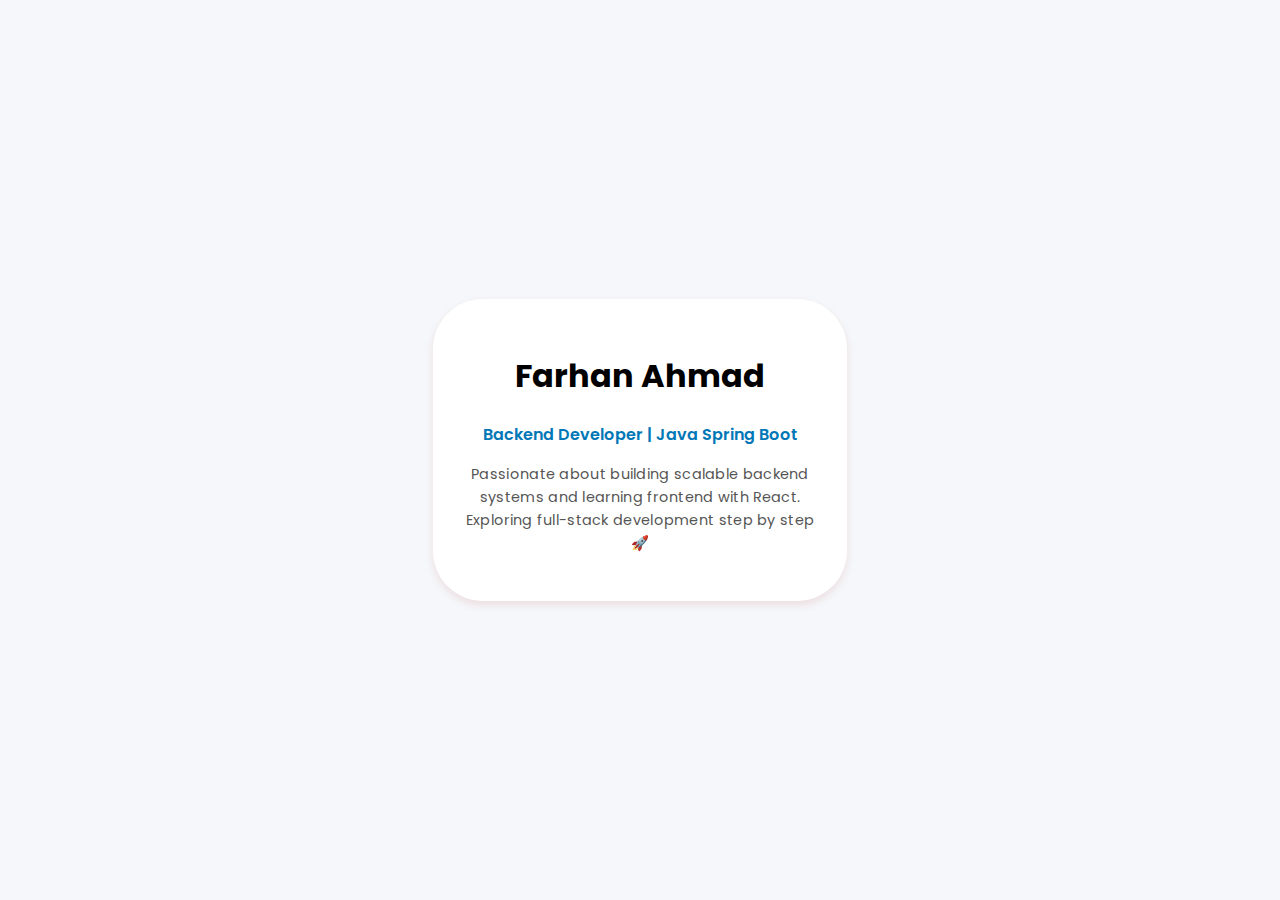
<file: Day 10/index.html>
<!DOCTYPE html>
<html lang="en">
<head>
  <meta charset="UTF-8">
  <meta name="viewport" content="width=device-width, initial-scale=1.0">
  <title>Bio Card</title>
  <link href="https://fonts.googleapis.com/css2?family=Poppins:wght@400;600&display=swap" rel="stylesheet">
  <link rel="stylesheet" href="style.css">
</head>
<body>
  <div class="card">
    <h1>Farhan Ahmad</h1>
    <h3>Backend Developer | Java Spring Boot</h3>
    <p>
      Passionate about building scalable backend systems and learning frontend with React.
      Exploring full-stack development step by step 🚀
    </p>
  </div>
</body>
</html>
</file>
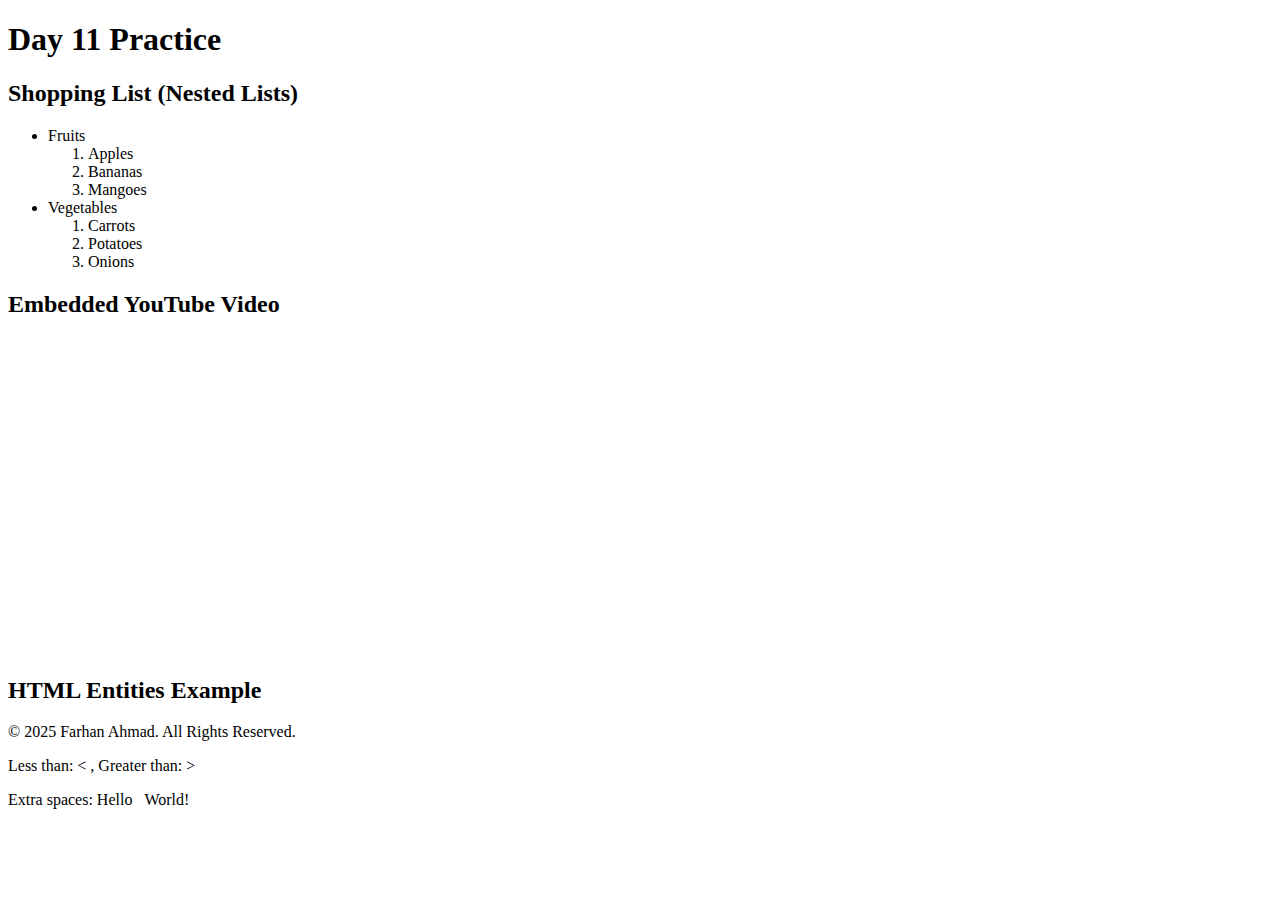
<file: Day 11/index.html>
<!DOCTYPE html>
<html lang="en">

<head>
    <meta charset="UTF-8">
    <meta name="viewport" content="width=device-width, initial-scale=1.0">
    <title>Day 11 - HTML Practice</title>
</head>

<body>
    <h1>Day 11 Practice</h1>

    <!-- Nested Lists -->
    <h2>Shopping List (Nested Lists)</h2>
    <ul>
        <li>Fruits
            <ol>
                <li>Apples</li>
                <li>Bananas</li>
                <li>Mangoes</li>
            </ol>
        </li>
        <li>Vegetables
            <ol>
                <li>Carrots</li>
                <li>Potatoes</li>
                <li>Onions</li>
            </ol>
        </li>
    </ul>

    <!-- Iframe Example -->
    <h2>Embedded YouTube Video</h2>
    <iframe width="560" height="315" src="https://www.youtube.com/embed/dQw4w9WgXcQ" title="YouTube video player"
        frameborder="0" allow="accelerometer; autoplay; clipboard-write; encrypted-media; gyroscope; picture-in-picture"
        allowfullscreen>
    </iframe>

    <!-- HTML Entities -->
    <h2>HTML Entities Example</h2>
    <p>&copy; 2025 Farhan Ahmad. All Rights Reserved.</p>
    <p>Less than: &lt; , Greater than: &gt;</p>
    <p>Extra spaces: Hello&nbsp;&nbsp;&nbsp;World!</p>
</body>

</html>
</file>
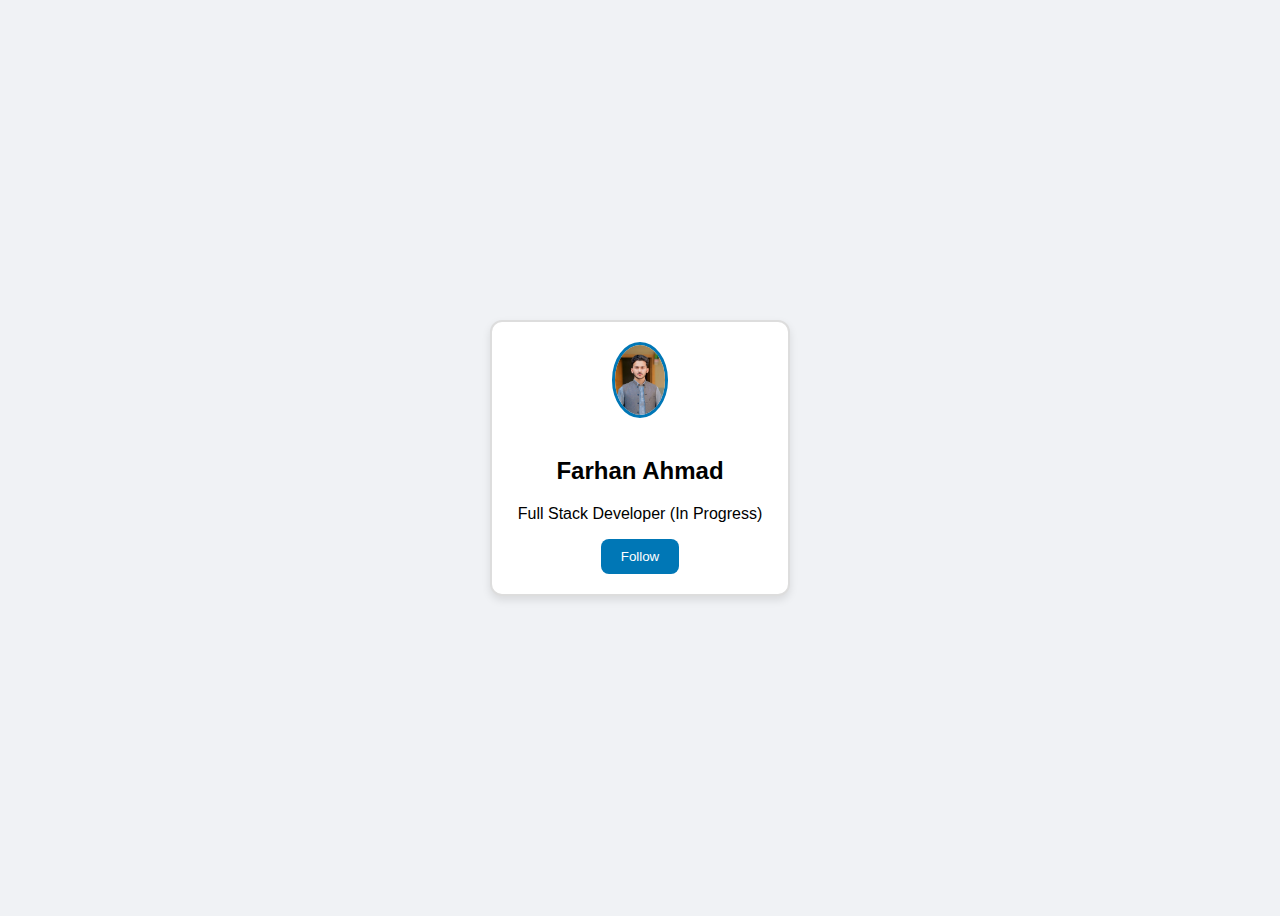
<file: Day 12/index.html>
<!DOCTYPE html>
<html lang="en">
<head>
    <meta charset="UTF-8">
    <meta name="viewport" content="width=device-width, initial-scale=1.0">
    <title>Day 12 - Box Model</title>
    <link rel="stylesheet" href="style.css">
</head>
<body>
    <div class="card">
        <img width="50" src="Pic.jpg" alt="Profile">
        <h2>Farhan Ahmad</h2>
        <p>Full Stack Developer (In Progress)</p>
        <button>Follow</button>
    </div>
</body>
</html>
</file>
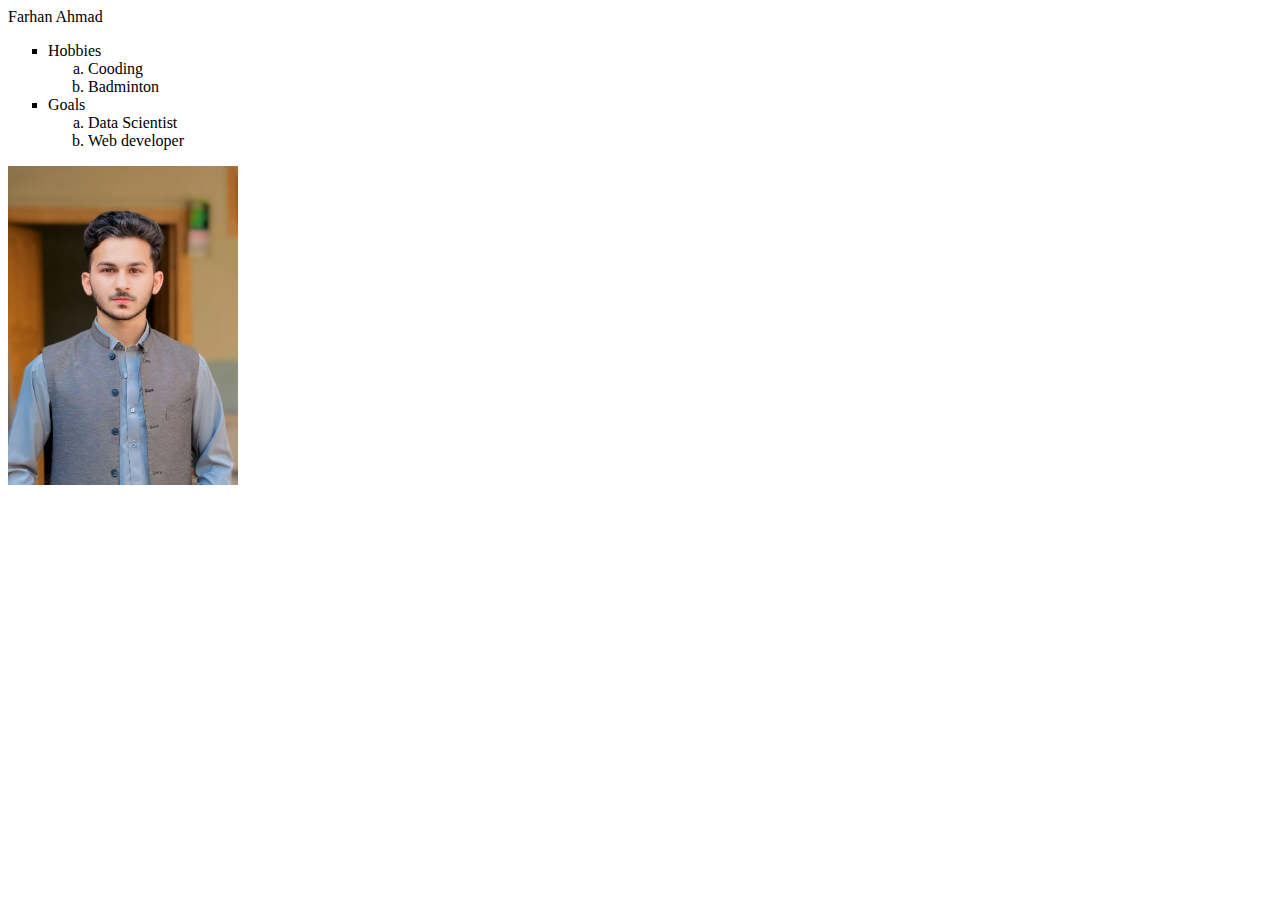
<file: Day 3/index.html>
<!DOCTYPE html>
<html lang="en">
<head>
    <meta charset="UTF-8">
    <meta name="viewport" content="width=device-width, initial-scale=1.0">
    <title>Day 3</title>
</head>
<body>
  <head>Farhan Ahmad</head>
      <ul type="square">
        <li>Hobbies</li>
         <ol type="a">
            <li>Cooding</li>
             <li>Badminton</li>
        </ol>
        <li>Goals</li>
        <ol type="a">
            <li>Data Scientist</li>
             <li>Web developer</li>
        </ol>
    </ul>

   
    <img width="230"  src="farhan.jpg" alt="">
 
</body>
</html>
</file>
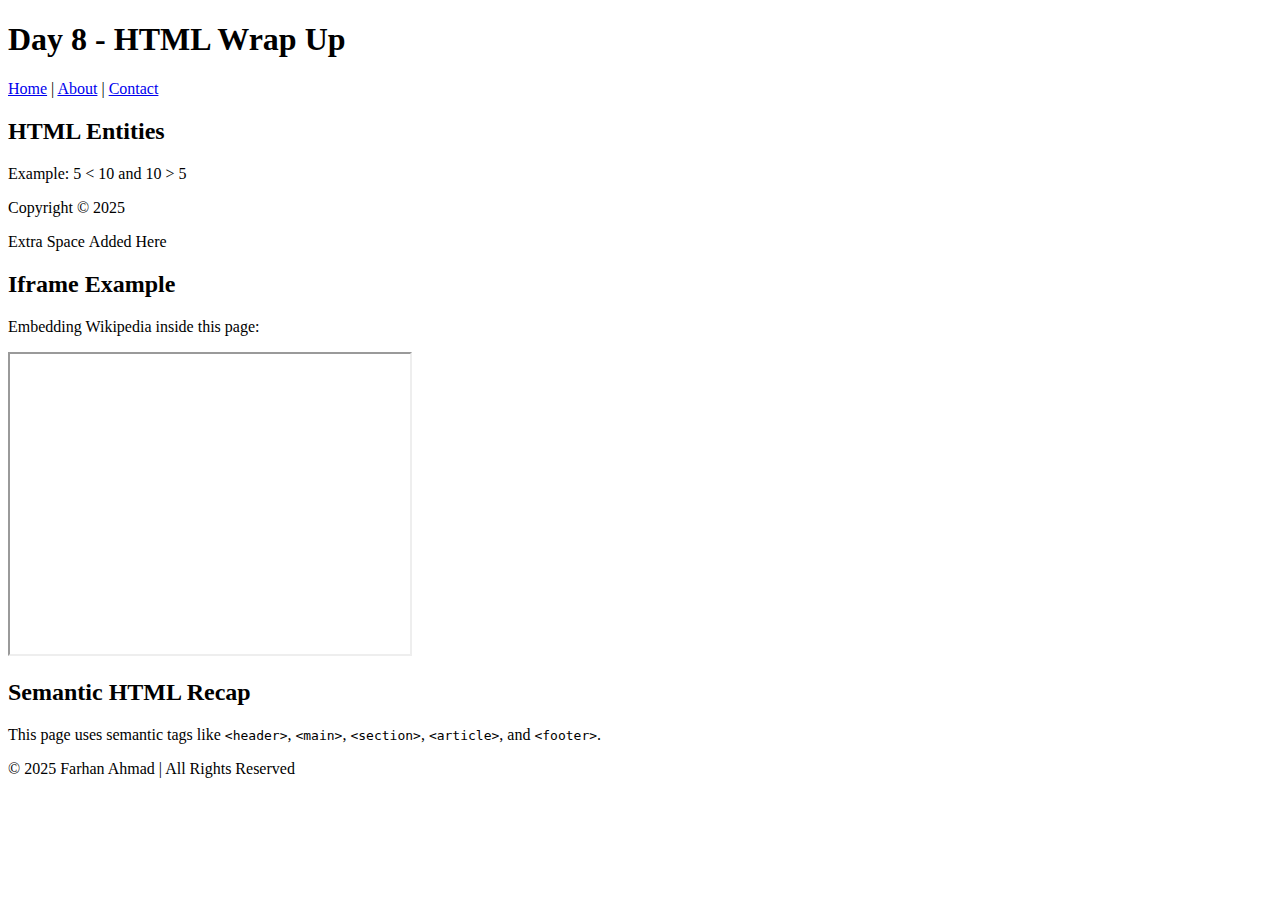
<file: Day 8/index.html>
<!DOCTYPE html>
<html lang="en">
<head>
    <meta charset="UTF-8">
    <meta name="viewport" content="width=device-width, initial-scale=1.0">
    <meta name="description" content="Day 8 practice project - HTML wrap up">
    <meta name="keywords" content="HTML, iframe, meta, entities, semantic">
    <meta name="author" content="Farhan Ahmad">
    <title>Day 8 - HTML Wrap Up</title>
</head>
<body>
 
    <header>
        <h1>Day 8 - HTML Wrap Up</h1>
        <nav>
            <a href="#">Home</a> |
            <a href="#">About</a> |
            <a href="#">Contact</a>
        </nav>
    </header>

    <main>
        <section>
            <h2>HTML Entities</h2>
            <p>Example: 5 &lt; 10 and 10 &gt; 5</p>
            <p>Copyright &copy; 2025</p>
            <p>Extra&nbsp;Space&nbsp;Added&nbsp;Here</p>
        </section>

        <section>
            <h2>Iframe Example</h2>
            <p>Embedding Wikipedia inside this page:</p>
            <iframe src="https://www.wikipedia.org" width="400" height="300"></iframe>
        </section>

        <article>
            <h2>Semantic HTML Recap</h2>
            <p>This page uses semantic tags like <code>&lt;header&gt;</code>, 
            <code>&lt;main&gt;</code>, <code>&lt;section&gt;</code>, 
            <code>&lt;article&gt;</code>, and <code>&lt;footer&gt;</code>.</p>
        </article>
    </main>

    <footer>
        <p>&copy; 2025 Farhan Ahmad | All Rights Reserved</p>
    </footer>
</body>
</html>
</file>
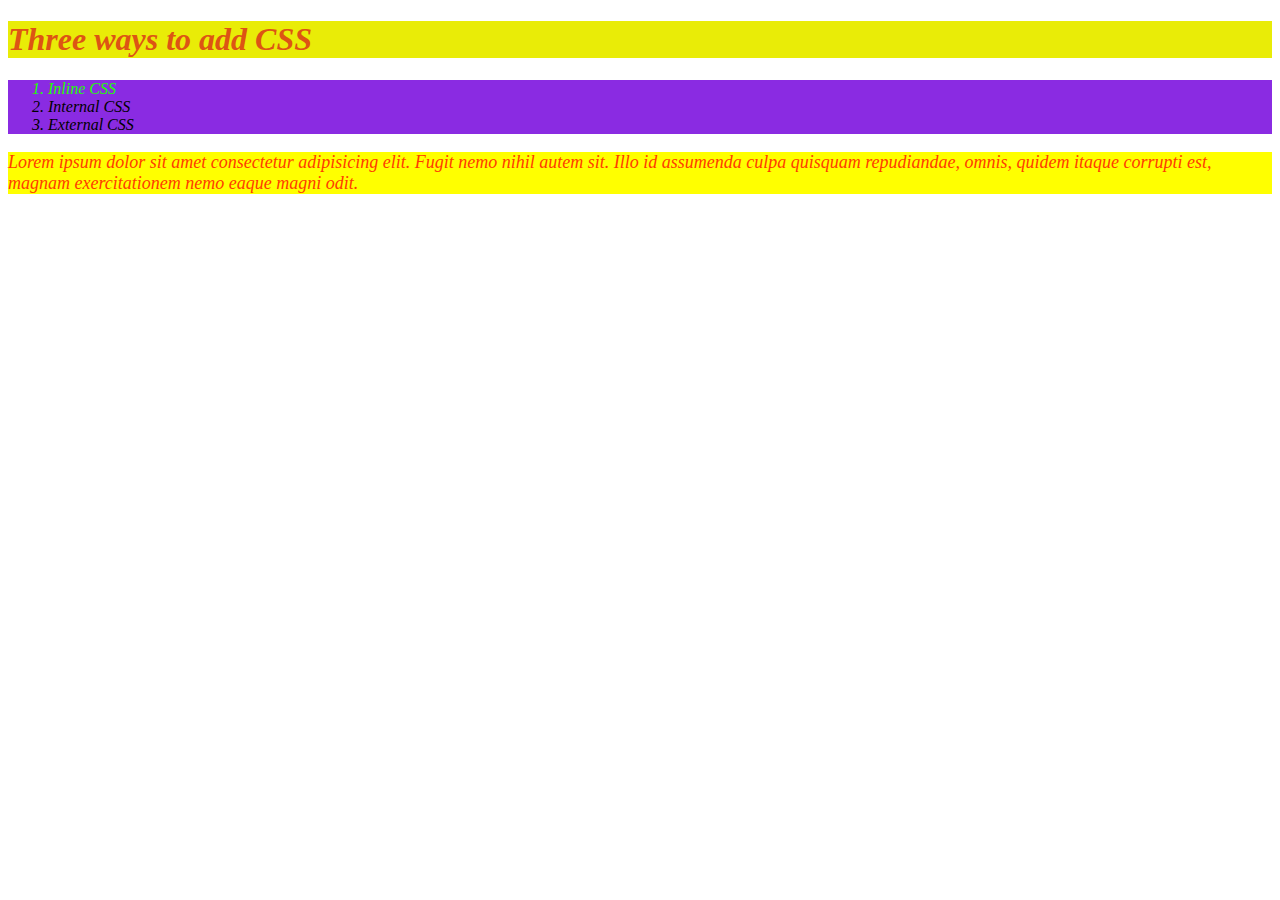
<file: Day 9 CSS/index.html>
<!DOCTYPE html>
<html lang="en">
<head>
    <meta charset="UTF-8">
    <meta name="viewport" content="width=device-width, initial-scale=1.0">
    <title>CSS</title>
    <style>
        h1 {
            color: rgb(221, 84, 20);
            background-color: rgb(233, 236, 7);

        }
    </style>
    <link rel="stylesheet" href="style.css">
</head>
<body>
    <h1>Three ways to add CSS</h1>
    <div>
      <li>
        <ol>
            <li style="color: rgb(30, 255, 0);">Inline CSS </li>
            <li>Internal CSS</li>
            <li>External CSS</li>
        </ol>
      </li>
    </div>
    <p>
    Lorem ipsum dolor sit amet consectetur adipisicing elit. Fugit nemo nihil autem sit. Illo id assumenda culpa quisquam repudiandae, omnis, quidem itaque corrupti est, magnam exercitationem nemo eaque magni odit.
    </p>
</body>
</html>
</file>
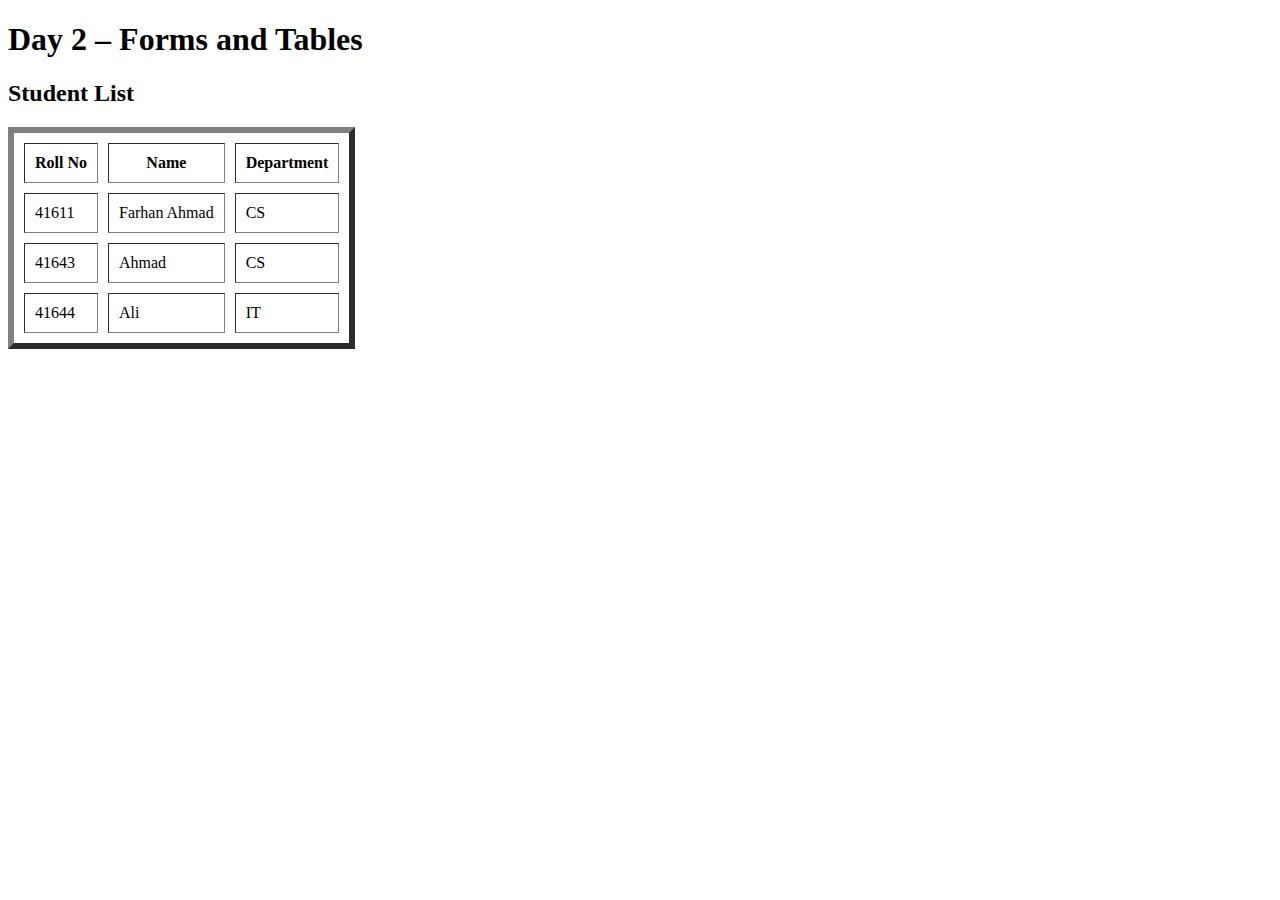
<file: Day2/index.html>
<!DOCTYPE html>
<html lang="en">
<head>
  <meta charset="UTF-8">
  <meta name="viewport" content="width=device-width, initial-scale=1.0">
  <title>Day 2 – Forms and Tables</title>
</head>
<body>
  <h1>Day 2 – Forms and Tables</h1>

  <!-- Student List Table -->
  <h2>Student List</h2>
  <table border="6" cellpadding="10" cellspacing="10">
    <tr>
      <th>Roll No</th>
      <th>Name</th>
      <th>Department</th>
    </tr>
    <tr>
      <td>41611</td>
      <td>Farhan Ahmad</td>
      <td>CS</td>
    </tr>
    <tr>
      <td>41643</td>
      <td>Ahmad</td>
      <td>CS</td>
    </tr>
    <tr>
      <td>41644</td>
      <td>Ali</td>
      <td>IT</td>
    </tr>
  </table>
</body>
</html>
</file>
<file: Day 10/style.css>
body {
  font-family: 'Poppins', sans-serif;
  background-color: #f5f7fa;
  display: flex;
  justify-content: center;
  align-items: center;
  height: 100vh;
  margin: 0;
}

.card {
  background-color: #ffffff;
  padding: 2rem;
  border-radius: 50px;
  box-shadow: 0 4px 8px rgba(179, 6, 6, 0.1);
  width: 350px;
  text-align: center;
}

.card h1 {
  font-size: 2rem;   /* relative size */
  color: #000000;
}

.card h3 {
  font-size: 1rem;
  font-weight: 600;
  color: #0077b6;
  margin-bottom: 1rem;
}

.card p {
  font-size: 0.9rem;
  color: #555;
  line-height: 1.6;
  letter-spacing: 0.3px;
}
</file>
<file: Day 12/style.css>
body {
    font-family: Arial, sans-serif;
    background-color: #f0f2f5;
    display: flex;
    justify-content: center;
    align-items: center;
    height: 100vh;
}

.card {
    background-color: white;
    width: 300px;
    text-align: center;
    padding: 20px;
    border: 2px solid #ddd;
    border-radius: 12px;
    box-shadow: 0px 4px 8px rgba(0, 0, 0, 0.1);
    box-sizing: border-box;
    margin: 20px;
}

.card img {
    border-radius: 50%;
    border: 3px solid #0077b6;
    margin-bottom: 15px;
}

.card button {
    background-color: #0077b6;
    color: white;
    border: none;
    padding: 10px 20px;
    border-radius: 8px;
    cursor: pointer;
}

.card button:hover {
    background-color: #005f87;
}
</file>
<file: Day 9 CSS/style.css>
p{
    color:rgb(255, 60, 0);
    background-color: yellow;
    font-size: large;
}
div{
    background-color: blueviolet;
   
}
*{
    font-style: italic;
}
</file>
